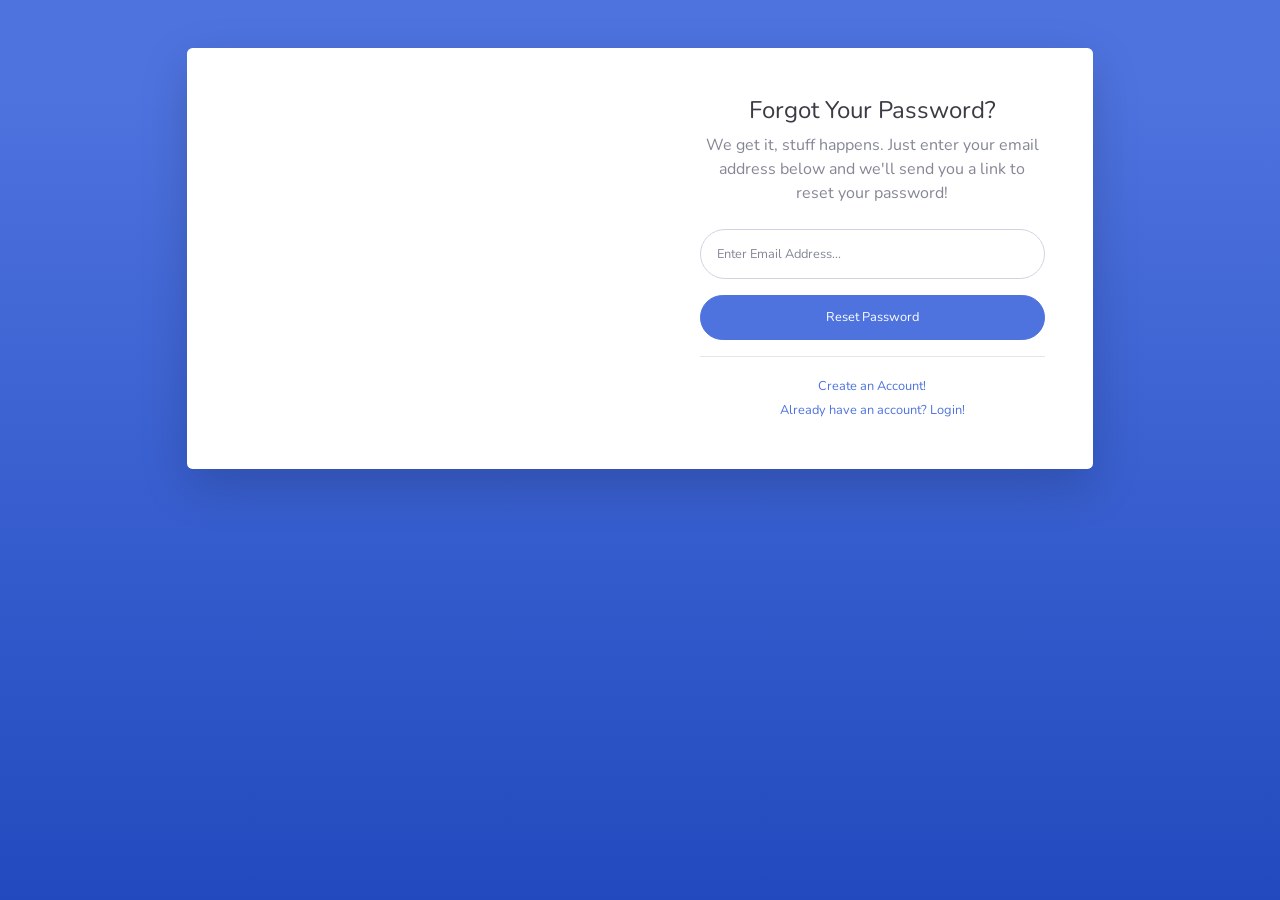
<file: forgot-password.html>
<!DOCTYPE html>
<html lang="en">

<head>

    <meta charset="utf-8">
    <meta http-equiv="X-UA-Compatible" content="IE=edge">
    <meta name="viewport" content="width=device-width, initial-scale=1, shrink-to-fit=no">
    <meta name="description" content="">
    <meta name="author" content="">

    <title>SB Admin 2 - Forgot Password</title>

    <!-- Custom fonts for this template-->
    <link href="vendor/fontawesome-free/css/all.min.css" rel="stylesheet" type="text/css">
    <link
        href="https://fonts.googleapis.com/css?family=Nunito:200,200i,300,300i,400,400i,600,600i,700,700i,800,800i,900,900i"
        rel="stylesheet">

    <!-- Custom styles for this template-->
    <link href="css/sb-admin-2.min.css" rel="stylesheet">

</head>

<body class="bg-gradient-primary">

    <div class="container">

        <!-- Outer Row -->
        <div class="row justify-content-center">

            <div class="col-xl-10 col-lg-12 col-md-9">

                <div class="card o-hidden border-0 shadow-lg my-5">
                    <div class="card-body p-0">
                        <!-- Nested Row within Card Body -->
                        <div class="row">
                            <div class="col-lg-6 d-none d-lg-block bg-password-image"></div>
                            <div class="col-lg-6">
                                <div class="p-5">
                                    <div class="text-center">
                                        <h1 class="h4 text-gray-900 mb-2">Forgot Your Password?</h1>
                                        <p class="mb-4">We get it, stuff happens. Just enter your email address below
                                            and we'll send you a link to reset your password!</p>
                                    </div>
                                    <form class="user">
                                        <div class="form-group">
                                            <input type="email" class="form-control form-control-user"
                                                id="exampleInputEmail" aria-describedby="emailHelp"
                                                placeholder="Enter Email Address...">
                                        </div>
                                        <a href="login.html" class="btn btn-primary btn-user btn-block">
                                            Reset Password
                                        </a>
                                    </form>
                                    <hr>
                                    <div class="text-center">
                                        <a class="small" href="register.html">Create an Account!</a>
                                    </div>
                                    <div class="text-center">
                                        <a class="small" href="login.html">Already have an account? Login!</a>
                                    </div>
                                </div>
                            </div>
                        </div>
                    </div>
                </div>

            </div>

        </div>

    </div>

    <!-- Bootstrap core JavaScript-->
    <script src="vendor/jquery/jquery.min.js"></script>
    <script src="vendor/bootstrap/js/bootstrap.bundle.min.js"></script>

    <!-- Core plugin JavaScript-->
    <script src="vendor/jquery-easing/jquery.easing.min.js"></script>

    <!-- Custom scripts for all pages-->
    <script src="js/sb-admin-2.min.js"></script>

</body>

</html>
</file>
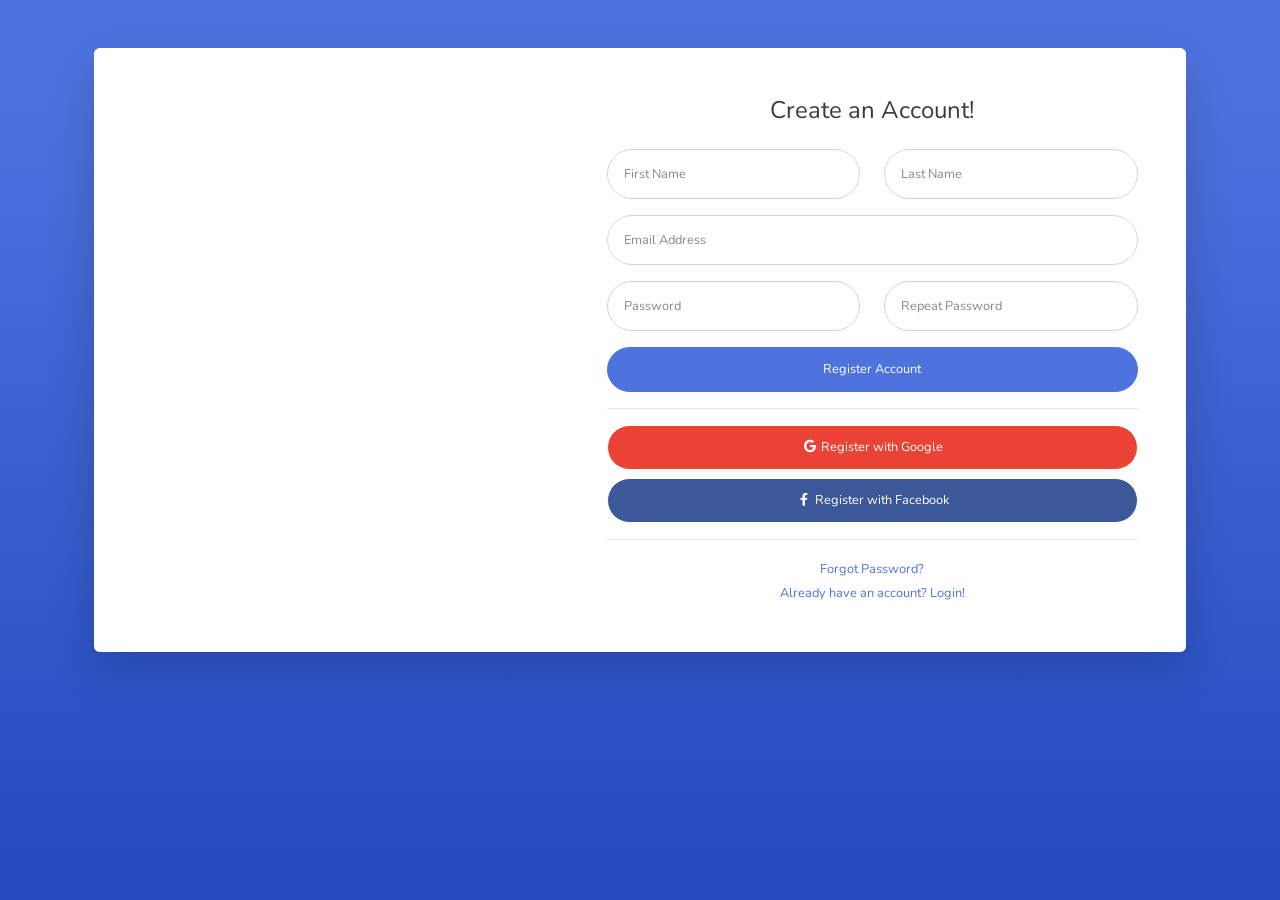
<file: register.html>
<!DOCTYPE html>
<html lang="en">

<head>

    <meta charset="utf-8">
    <meta http-equiv="X-UA-Compatible" content="IE=edge">
    <meta name="viewport" content="width=device-width, initial-scale=1, shrink-to-fit=no">
    <meta name="description" content="">
    <meta name="author" content="">

    <title>SB Admin 2 - Register</title>

    <!-- Custom fonts for this template-->
    <link href="vendor/fontawesome-free/css/all.min.css" rel="stylesheet" type="text/css">
    <link
        href="https://fonts.googleapis.com/css?family=Nunito:200,200i,300,300i,400,400i,600,600i,700,700i,800,800i,900,900i"
        rel="stylesheet">

    <!-- Custom styles for this template-->
    <link href="css/sb-admin-2.min.css" rel="stylesheet">

</head>

<body class="bg-gradient-primary">

    <div class="container">

        <div class="card o-hidden border-0 shadow-lg my-5">
            <div class="card-body p-0">
                <!-- Nested Row within Card Body -->
                <div class="row">
                    <div class="col-lg-5 d-none d-lg-block bg-register-image"></div>
                    <div class="col-lg-7">
                        <div class="p-5">
                            <div class="text-center">
                                <h1 class="h4 text-gray-900 mb-4">Create an Account!</h1>
                            </div>
                            <form class="user">
                                <div class="form-group row">
                                    <div class="col-sm-6 mb-3 mb-sm-0">
                                        <input type="text" class="form-control form-control-user" id="exampleFirstName"
                                            placeholder="First Name">
                                    </div>
                                    <div class="col-sm-6">
                                        <input type="text" class="form-control form-control-user" id="exampleLastName"
                                            placeholder="Last Name">
                                    </div>
                                </div>
                                <div class="form-group">
                                    <input type="email" class="form-control form-control-user" id="exampleInputEmail"
                                        placeholder="Email Address">
                                </div>
                                <div class="form-group row">
                                    <div class="col-sm-6 mb-3 mb-sm-0">
                                        <input type="password" class="form-control form-control-user"
                                            id="exampleInputPassword" placeholder="Password">
                                    </div>
                                    <div class="col-sm-6">
                                        <input type="password" class="form-control form-control-user"
                                            id="exampleRepeatPassword" placeholder="Repeat Password">
                                    </div>
                                </div>
                                <a href="login.html" class="btn btn-primary btn-user btn-block">
                                    Register Account
                                </a>
                                <hr>
                                <a href="index.html" class="btn btn-google btn-user btn-block">
                                    <i class="fab fa-google fa-fw"></i> Register with Google
                                </a>
                                <a href="index.html" class="btn btn-facebook btn-user btn-block">
                                    <i class="fab fa-facebook-f fa-fw"></i> Register with Facebook
                                </a>
                            </form>
                            <hr>
                            <div class="text-center">
                                <a class="small" href="forgot-password.html">Forgot Password?</a>
                            </div>
                            <div class="text-center">
                                <a class="small" href="login.html">Already have an account? Login!</a>
                            </div>
                        </div>
                    </div>
                </div>
            </div>
        </div>

    </div>

    <!-- Bootstrap core JavaScript-->
    <script src="vendor/jquery/jquery.min.js"></script>
    <script src="vendor/bootstrap/js/bootstrap.bundle.min.js"></script>

    <!-- Core plugin JavaScript-->
    <script src="vendor/jquery-easing/jquery.easing.min.js"></script>

    <!-- Custom scripts for all pages-->
    <script src="js/sb-admin-2.min.js"></script>

</body>

</html>
</file>
